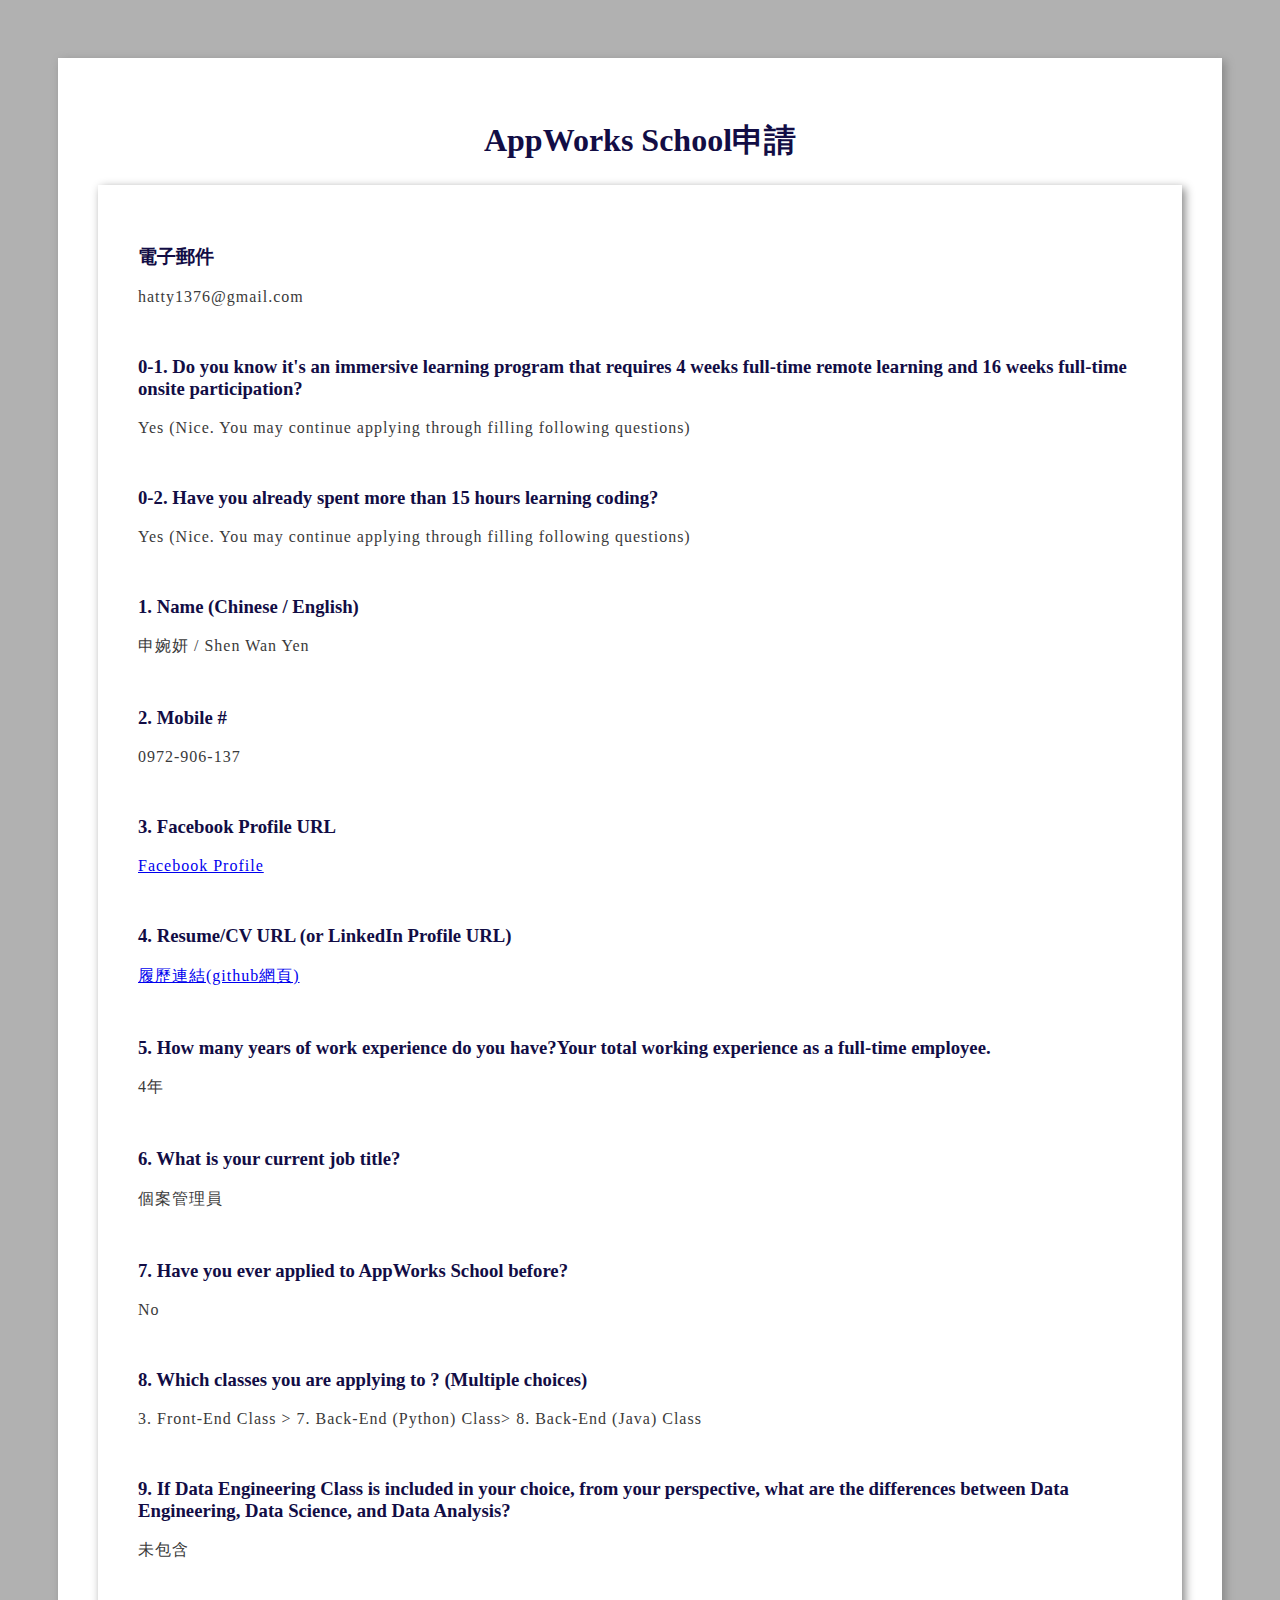
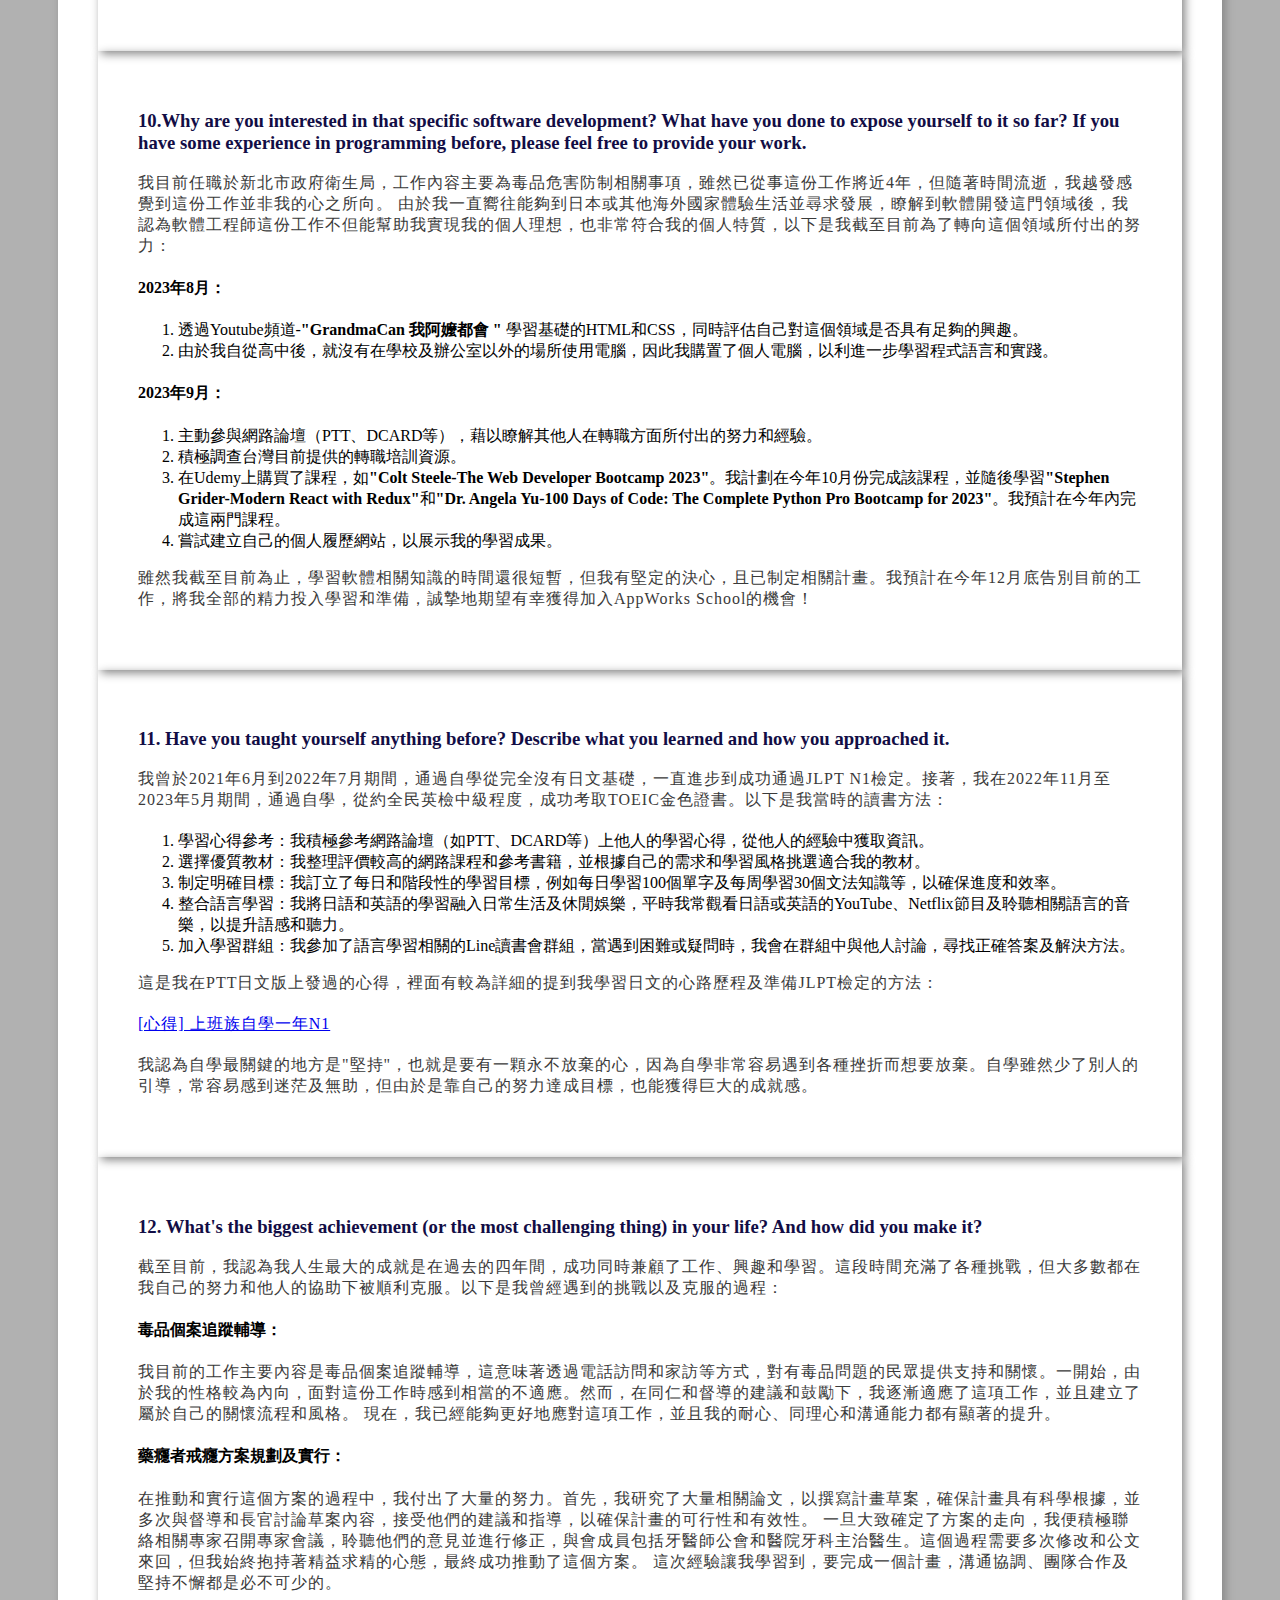
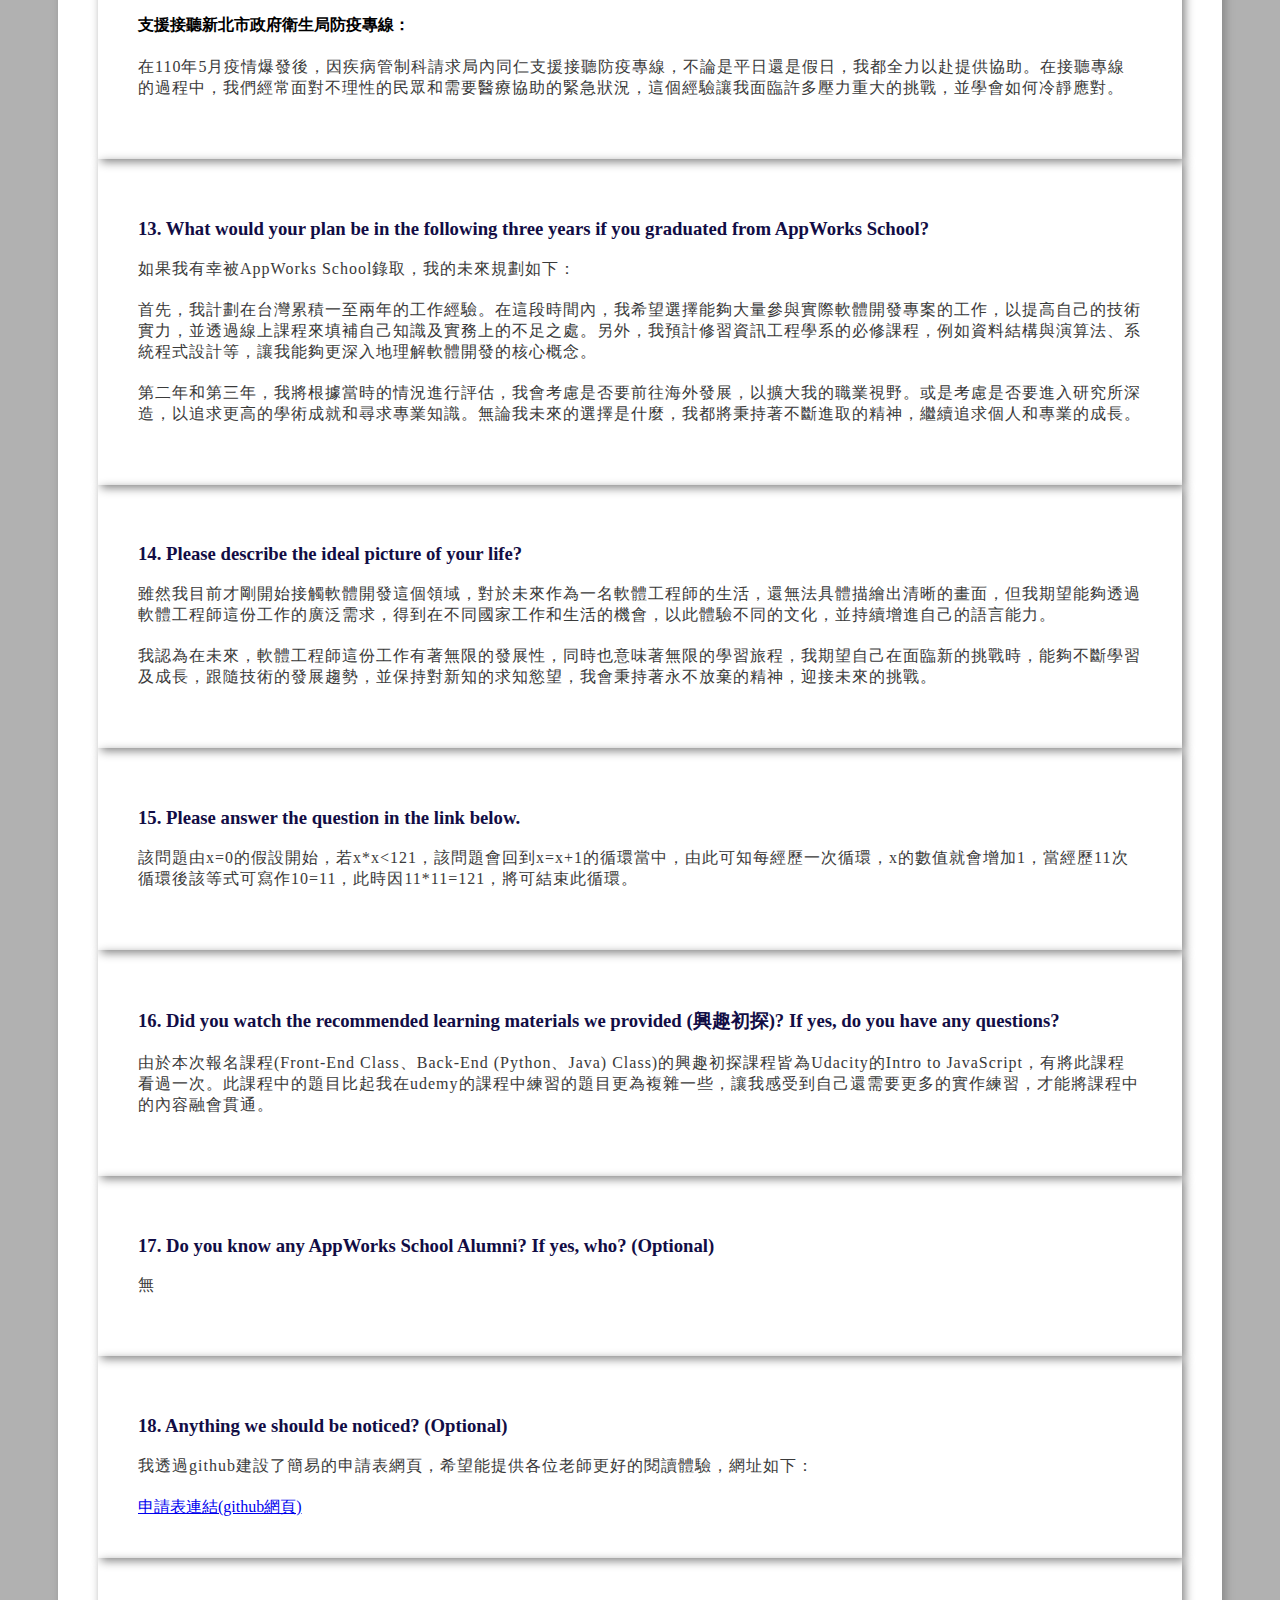
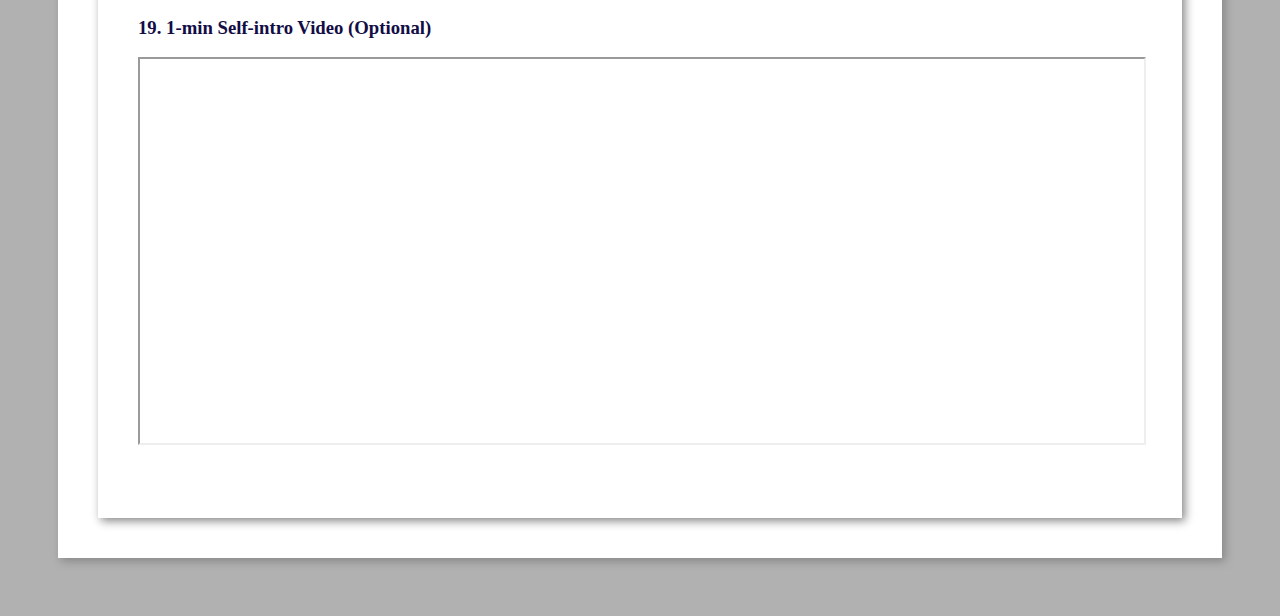
<file: index.html>
<!DOCTYPE html>
<html lang="en">

<head>
    <meta charset="UTF-8">
    <meta name="viewport" content="width=device-width, initial-scale=1.0">
    <title>Shen's AppWorks School application</title>
    <link rel="stylesheet" href="application.css">
</head>

<body>
    <div class="container">
        <h1>AppWorks School申請</h1>
        <div class="simple">
            <h3>電子郵件</h3>
            <p>hatty1376@gmail.com</p>
            <h3>0-1. Do you know it's an immersive learning program that requires 4 weeks full-time remote learning and
                16
                weeks full-time onsite participation?</h3>
            <p>Yes (Nice. You may continue applying through filling following questions)</p>
            <h3>0-2. Have you already spent more than 15 hours learning coding?</h3>
            <p>Yes (Nice. You may continue applying through filling following questions)</p>
            <h3>1. Name (Chinese / English) </h3>
            <p>申婉妍 / Shen Wan Yen</p>
            <h3>2. Mobile # </h3>
            <p>0972-906-137</p>
            <h3>3. Facebook Profile URL</h3>
            <p><a href="https://www.facebook.com/profile.php?id=100000248520292" target="_blank">Facebook Profile</a>
            </p>
            <h3>4. Resume/CV URL (or LinkedIn Profile URL)</h3>
            <p><a href="https://shen-w-w.github.io/" target="_blank">履歷連結(github網頁)</a></p>
            <h3>5. How many years of work experience do you have?Your total working experience as a full-time employee.
            </h3>
            <p>4年</p>
            <h3>6. What is your current job title?</h3>
            <p>個案管理員</p>
            <h3>7. Have you ever applied to AppWorks School before? </h3>
            <p>No</p>
            <h3>8. Which classes you are applying to ? (Multiple choices)</h3>
            <p> 3. Front-End Class > 7. Back-End (Python) Class> 8. Back-End (Java) Class</p>
            <h3>9. If Data Engineering Class is included in your choice, from your perspective, what are the differences
                between Data Engineering, Data Science, and Data Analysis?</h3>
            <p>未包含</p>
        </div>

        <div class="interest">
            <h3>10.Why are you interested in that specific software development? What have you done to expose yourself
                to it
                so far?
                If you have some experience in programming before, please feel free to provide your work.</h3>
            <p>
                我目前任職於新北市政府衛生局，工作內容主要為毒品危害防制相關事項，雖然已從事這份工作將近4年，但隨著時間流逝，我越發感覺到這份工作並非我的心之所向。
                由於我一直嚮往能夠到日本或其他海外國家體驗生活並尋求發展，瞭解到軟體開發這門領域後，我認為軟體工程師這份工作不但能幫助我實現我的個人理想，也非常符合我的個人特質，以下是我截至目前為了轉向這個領域所付出的努力：
            </p>

            <h4>2023年8月：</h4>
            <ol>
                <li>透過Youtube頻道-<strong>"GrandmaCan 我阿嬤都會 " </strong>學習基礎的HTML和CSS，同時評估自己對這個領域是否具有足夠的興趣。</li>
                <li>由於我自從高中後，就沒有在學校及辦公室以外的場所使用電腦，因此我購置了個人電腦，以利進一步學習程式語言和實踐。</li>
            </ol>

            <h4>2023年9月：</h4>
            <ol>
                <li>主動參與網路論壇（PTT、DCARD等），藉以瞭解其他人在轉職方面所付出的努力和經驗。</li>
                <li>積極調查台灣目前提供的轉職培訓資源。</li>
                <li>在Udemy上購買了課程，如<strong>"Colt Steele-The Web Developer Bootcamp
                        2023"</strong>。我計劃在今年10月份完成該課程，並隨後學習<strong>"Stephen
                        Grider-Modern
                        React with Redux"</strong>和<strong>"Dr. Angela Yu-100 Days of Code: The Complete Python Pro
                        Bootcamp for
                        2023"</strong>。我預計在今年內完成這兩門課程。</li>
                <li>嘗試建立自己的個人履歷網站，以展示我的學習成果。</li>
            </ol>

            <p>
                雖然我截至目前為止，學習軟體相關知識的時間還很短暫，但我有堅定的決心，且已制定相關計畫。我預計在今年12月底告別目前的工作，將我全部的精力投入學習和準備，誠摯地期望有幸獲得加入AppWorks
                School的機會！
            </p>
        </div>

        <div class="selfStudy">
            <h3>11. Have you taught yourself anything before? Describe what you learned and how you approached it.</h3>
            <p>
                我曾於2021年6月到2022年7月期間，通過自學從完全沒有日文基礎，一直進步到成功通過JLPT
                N1檢定。接著，我在2022年11月至2023年5月期間，通過自學，從約全民英檢中級程度，成功考取TOEIC金色證書。以下是我當時的讀書方法：
            </p>
            <ol>
                <li>學習心得參考：我積極參考網路論壇（如PTT、DCARD等）上他人的學習心得，從他人的經驗中獲取資訊。</li>
                <li>選擇優質教材：我整理評價較高的網路課程和參考書籍，並根據自己的需求和學習風格挑選適合我的教材。</li>
                <li>制定明確目標：我訂立了每日和階段性的學習目標，例如每日學習100個單字及每周學習30個文法知識等，以確保進度和效率。</li>
                <li>整合語言學習：我將日語和英語的學習融入日常生活及休閒娛樂，平時我常觀看日語或英語的YouTube、Netflix節目及聆聽相關語言的音樂，以提升語感和聽力。</li>
                <li>加入學習群組：我參加了語言學習相關的Line讀書會群組，當遇到困難或疑問時，我會在群組中與他人討論，尋找正確答案及解決方法。</li>
            </ol>
            <p>
                這是我在PTT日文版上發過的心得，裡面有較為詳細的提到我學習日文的心路歷程及準備JLPT檢定的方法：
            </p>
            <p><a href="https://www.ptt.cc/bbs/NIHONGO/M.1675685616.A.386.html">[心得] 上班族自學一年N1</a></p>
            <p>
                我認為自學最關鍵的地方是"堅持"，也就是要有一顆永不放棄的心，因為自學非常容易遇到各種挫折而想要放棄。自學雖然少了別人的引導，常容易感到迷茫及無助，但由於是靠自己的努力達成目標，也能獲得巨大的成就感。
            </p>
        </div>

        <div class="achievement">
            <h3>12. What's the biggest achievement (or the most challenging thing) in your life? And how did you make
                it?
            </h3>
            <p>
                截至目前，我認為我人生最大的成就是在過去的四年間，成功同時兼顧了工作、興趣和學習。這段時間充滿了各種挑戰，但大多數都在我自己的努力和他人的協助下被順利克服。以下是我曾經遇到的挑戰以及克服的過程：
            </p>
            <h4>毒品個案追蹤輔導：</h4>
            <p>
                我目前的工作主要內容是毒品個案追蹤輔導，這意味著透過電話訪問和家訪等方式，對有毒品問題的民眾提供支持和關懷。一開始，由於我的性格較為內向，面對這份工作時感到相當的不適應。然而，在同仁和督導的建議和鼓勵下，我逐漸適應了這項工作，並且建立了屬於自己的關懷流程和風格。
                現在，我已經能夠更好地應對這項工作，並且我的耐心、同理心和溝通能力都有顯著的提升。
            </p>
            <h4>藥癮者戒癮方案規劃及實行：</h4>
            <p>
                在推動和實行這個方案的過程中，我付出了大量的努力。首先，我研究了大量相關論文，以撰寫計畫草案，確保計畫具有科學根據，並多次與督導和長官討論草案內容，接受他們的建議和指導，以確保計畫的可行性和有效性。
                一旦大致確定了方案的走向，我便積極聯絡相關專家召開專家會議，聆聽他們的意見並進行修正，與會成員包括牙醫師公會和醫院牙科主治醫生。這個過程需要多次修改和公文來回，但我始終抱持著精益求精的心態，最終成功推動了這個方案。
                這次經驗讓我學習到，要完成一個計畫，溝通協調、團隊合作及堅持不懈都是必不可少的。
            </p>
            <h4>支援接聽新北市政府衛生局防疫專線：</h4>
            <p>
                在110年5月疫情爆發後，因疾病管制科請求局內同仁支援接聽防疫專線，不論是平日還是假日，我都全力以赴提供協助。在接聽專線的過程中，我們經常面對不理性的民眾和需要醫療協助的緊急狀況，這個經驗讓我面臨許多壓力重大的挑戰，並學會如何冷靜應對。
            </p>
        </div>

        <div class="future">
            <h3>13. What would your plan be in the following three years if you graduated from AppWorks School?</h3>
            <p>
                如果我有幸被AppWorks School錄取，我的未來規劃如下：
            </p>
            <p>
                首先，我計劃在台灣累積一至兩年的工作經驗。在這段時間內，我希望選擇能夠大量參與實際軟體開發專案的工作，以提高自己的技術實力，並透過線上課程來填補自己知識及實務上的不足之處。另外，我預計修習資訊工程學系的必修課程，例如資料結構與演算法、系統程式設計等，讓我能夠更深入地理解軟體開發的核心概念。
            </p>
            <p>
                第二年和第三年，我將根據當時的情況進行評估，我會考慮是否要前往海外發展，以擴大我的職業視野。或是考慮是否要進入研究所深造，以追求更高的學術成就和尋求專業知識。無論我未來的選擇是什麼，我都將秉持著不斷進取的精神，繼續追求個人和專業的成長。
            </p>
        </div>

        <div class="ideal">
            <h3>14. Please describe the ideal picture of your life?</h3>
            <p>
                雖然我目前才剛開始接觸軟體開發這個領域，對於未來作為一名軟體工程師的生活，還無法具體描繪出清晰的畫面，但我期望能夠透過軟體工程師這份工作的廣泛需求，得到在不同國家工作和生活的機會，以此體驗不同的文化，並持續增進自己的語言能力。
            </p>
            <p>
                我認為在未來，軟體工程師這份工作有著無限的發展性，同時也意味著無限的學習旅程，我期望自己在面臨新的挑戰時，能夠不斷學習及成長，跟隨技術的發展趨勢，並保持對新知的求知慾望，我會秉持著永不放棄的精神，迎接未來的挑戰。
            </p>
        </div>

        <div class="question">
            <h3>15. Please answer the question in the link below.</h3>
            <p>
                該問題由x=0的假設開始，若x*x&lt;121，該問題會回到x=x+1的循環當中，由此可知每經歷一次循環，x的數值就會增加1，當經歷11次循環後該等式可寫作10=11，此時因11*11=121，將可結束此循環。
            </p>
        </div>

        <div class="lesson">
            <h3>16. Did you watch the recommended learning materials we provided (興趣初探)? If yes, do you have any
                questions?</h3>
            <p>
                由於本次報名課程(Front-End Class、Back-End (Python、Java) Class)的興趣初探課程皆為Udacity的Intro to
                JavaScript，有將此課程看過一次。此課程中的題目比起我在udemy的課程中練習的題目更為複雜一些，讓我感受到自己還需要更多的實作練習，才能將課程中的內容融會貫通。
            </p>
        </div>

        <div class="alumni">
            <h3>17. Do you know any AppWorks School Alumni? If yes, who? (Optional)</h3>
            <p>無</p>
        </div>

        <div class="notice">
            <h3>18. Anything we should be noticed? (Optional)</h3>
            <p>我透過github建設了簡易的申請表網頁，希望能提供各位老師更好的閱讀體驗，網址如下：</p>
            <a href="https://shen-w-w.github.io/application/">申請表連結(github網頁)</a>
        </div>

        <div class="selfIntro">
            <h3>19. 1-min Self-intro Video (Optional)</h3>
            <iframe src="https://drive.google.com/file/d/18O5rSFRjHkmyzRMJESRgv8pcaEfvMDO9/preview" width="640"
                height="480" allow="autoplay"></iframe>

        </div>
    </div>
</body>

</html>
</file>
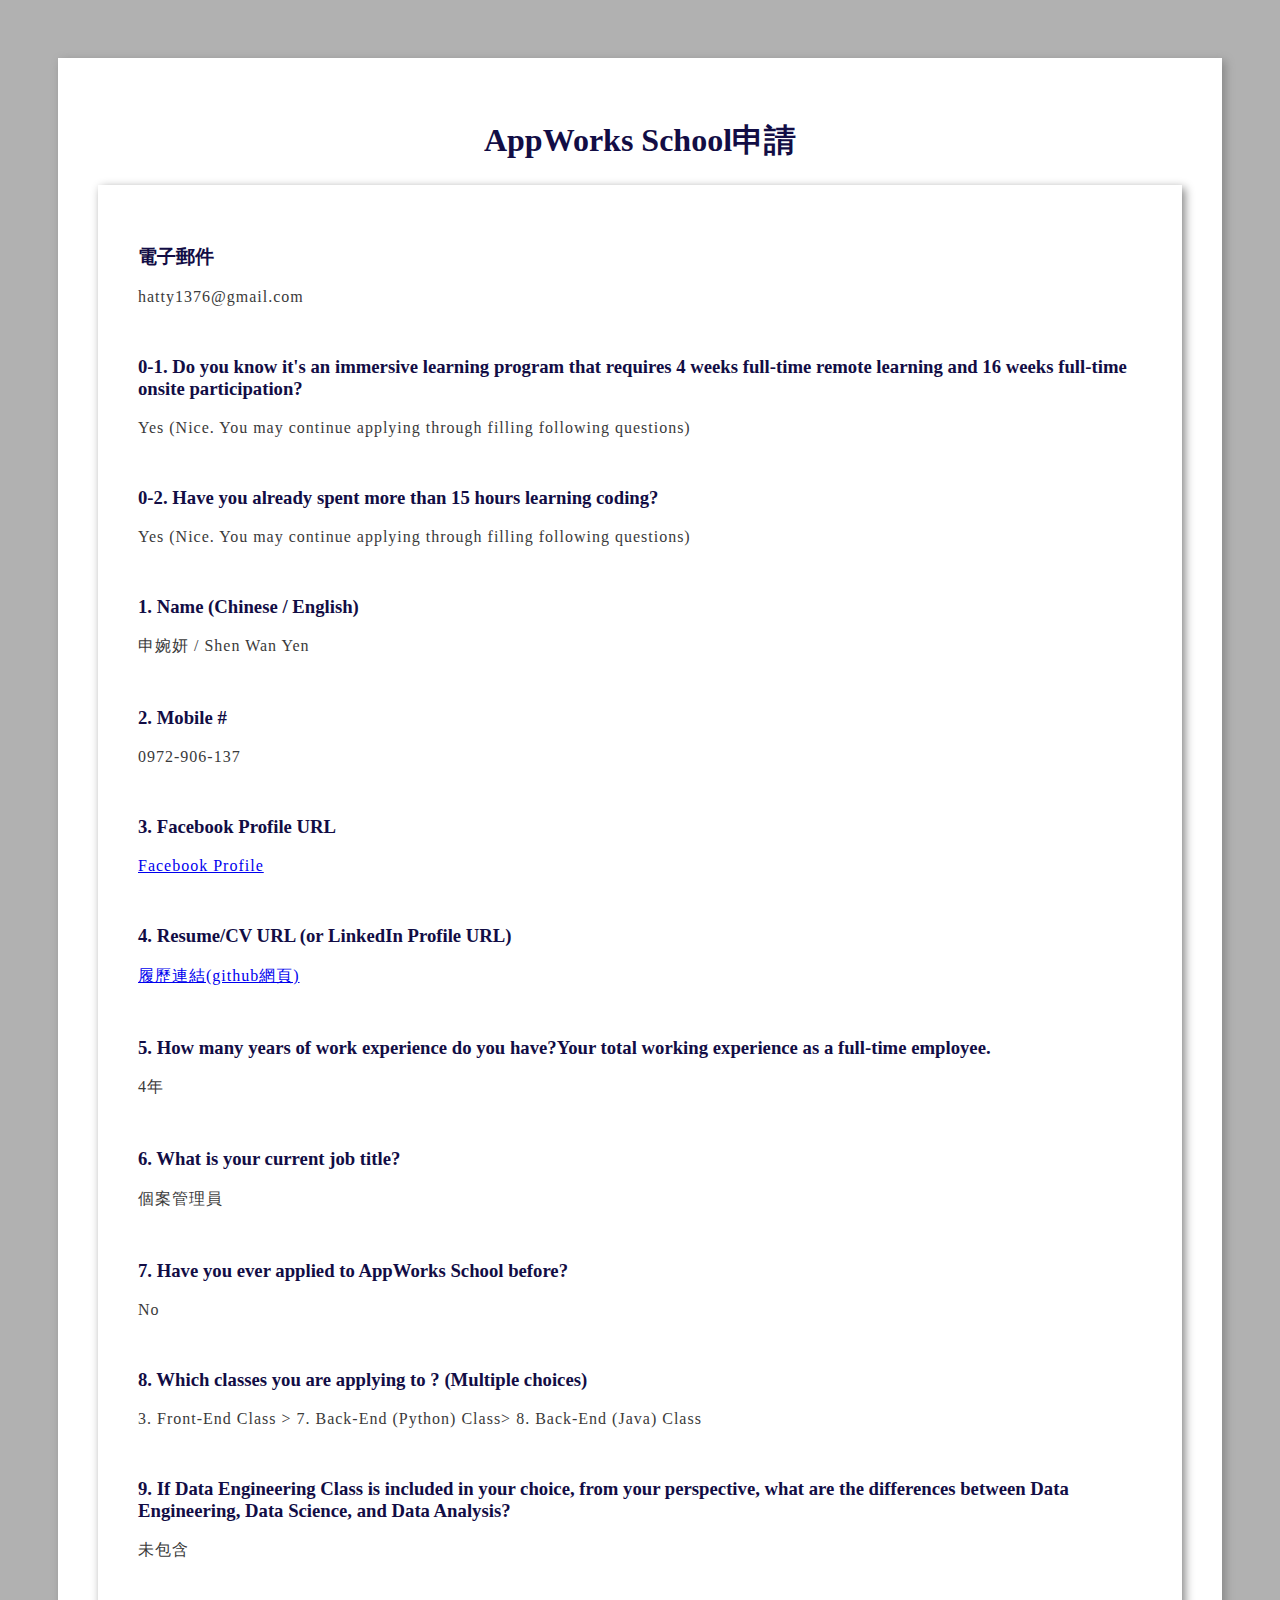
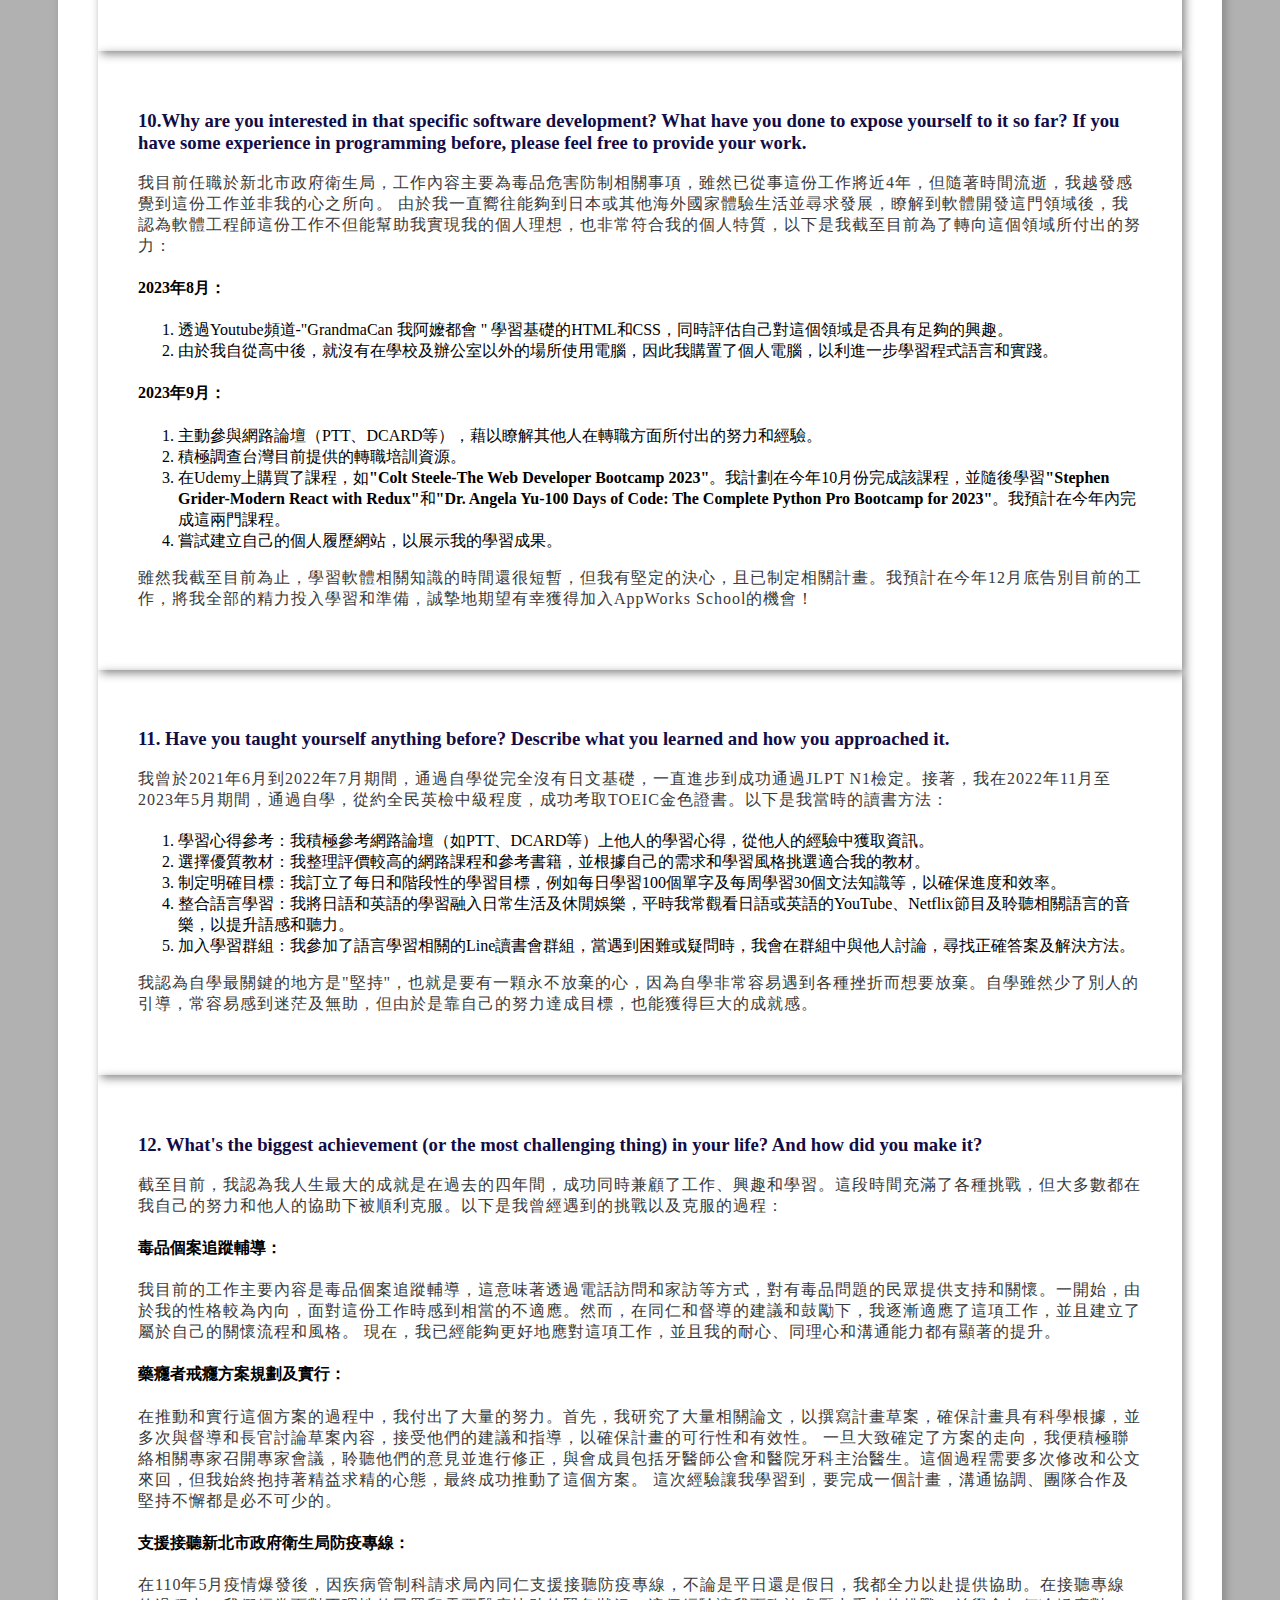
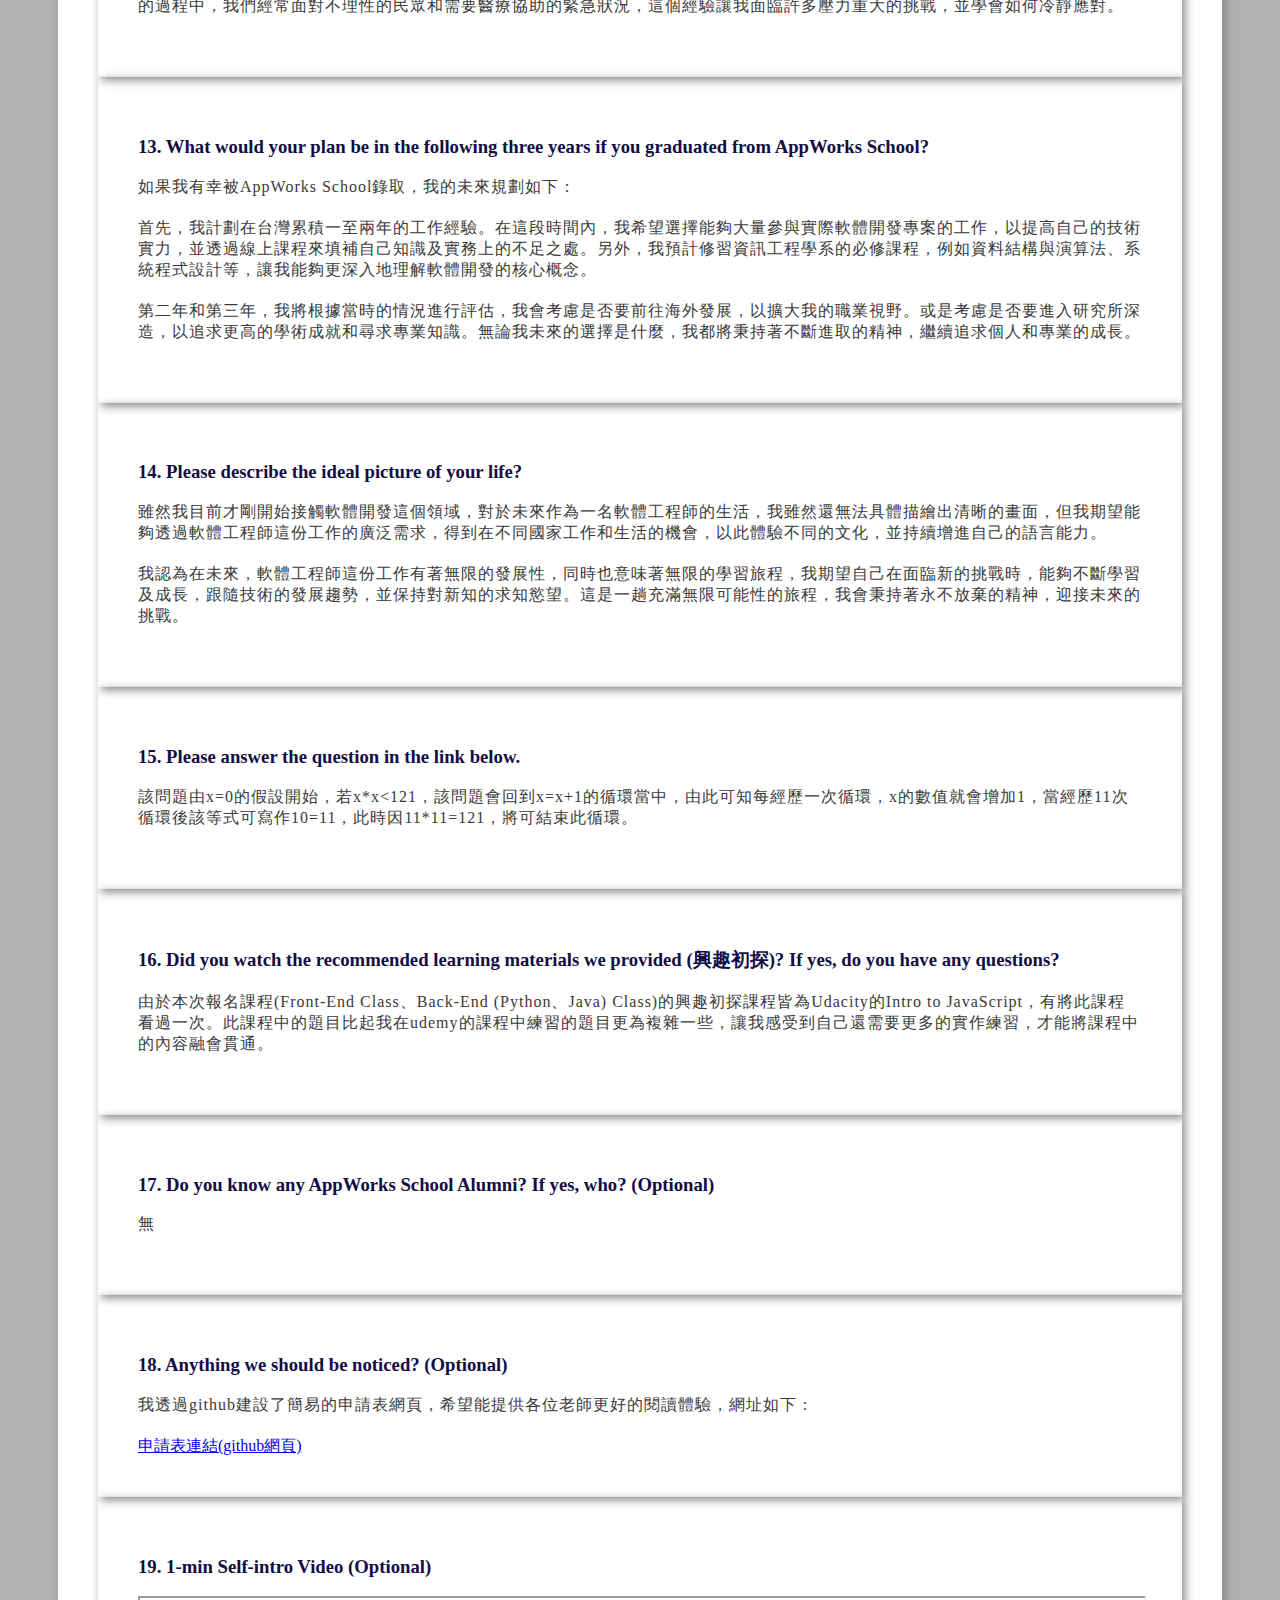
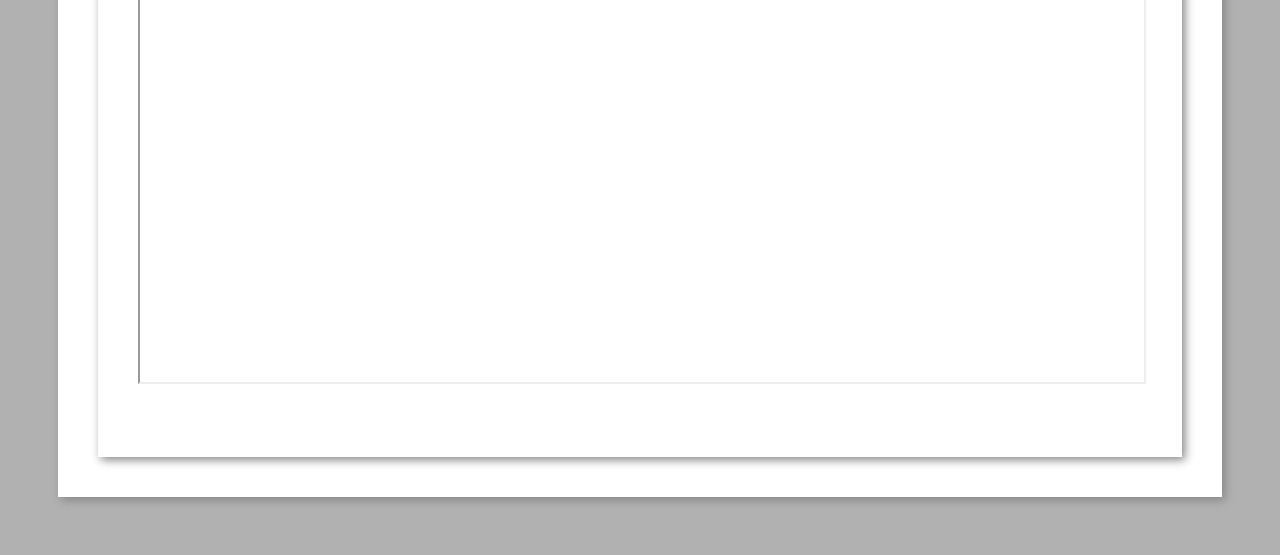
<file: AppWorksschool.html>
<!DOCTYPE html>
<html lang="en">

<head>
    <meta charset="UTF-8">
    <meta name="viewport" content="width=device-width, initial-scale=1.0">
    <title>Shen's AppWorks School application</title>
    <link rel="stylesheet" href="application.css">
</head>

<body>
    <div class="container">
        <h1>AppWorks School申請</h1>
        <div class="simple">
            <h3>電子郵件</h3>
            <p>hatty1376@gmail.com</p>
            <h3>0-1. Do you know it's an immersive learning program that requires 4 weeks full-time remote learning and
                16
                weeks full-time onsite participation?</h3>
            <p>Yes (Nice. You may continue applying through filling following questions)</p>
            <h3>0-2. Have you already spent more than 15 hours learning coding?</h3>
            <p>Yes (Nice. You may continue applying through filling following questions)</p>
            <h3>1. Name (Chinese / English) </h3>
            <p>申婉妍 / Shen Wan Yen</p>
            <h3>2. Mobile # </h3>
            <p>0972-906-137</p>
            <h3>3. Facebook Profile URL</h3>
            <p><a href="https://www.facebook.com/profile.php?id=100000248520292" target="_blank">Facebook Profile</a>
            </p>
            <h3>4. Resume/CV URL (or LinkedIn Profile URL)</h3>
            <p><a href="https://shen-w-w.github.io/" target="_blank">履歷連結(github網頁)</a></p>
            <h3>5. How many years of work experience do you have?Your total working experience as a full-time employee.
            </h3>
            <p>4年</p>
            <h3>6. What is your current job title?</h3>
            <p>個案管理員</p>
            <h3>7. Have you ever applied to AppWorks School before? </h3>
            <p>No</p>
            <h3>8. Which classes you are applying to ? (Multiple choices)</h3>
            <p> 3. Front-End Class > 7. Back-End (Python) Class> 8. Back-End (Java) Class</p>
            <h3>9. If Data Engineering Class is included in your choice, from your perspective, what are the differences
                between Data Engineering, Data Science, and Data Analysis?</h3>
            <p>未包含</p>
        </div>

        <div class="interest">
            <h3>10.Why are you interested in that specific software development? What have you done to expose yourself
                to it
                so far?
                If you have some experience in programming before, please feel free to provide your work.</h3>
            <p>
                我目前任職於新北市政府衛生局，工作內容主要為毒品危害防制相關事項，雖然已從事這份工作將近4年，但隨著時間流逝，我越發感覺到這份工作並非我的心之所向。
                由於我一直嚮往能夠到日本或其他海外國家體驗生活並尋求發展，瞭解到軟體開發這門領域後，我認為軟體工程師這份工作不但能幫助我實現我的個人理想，也非常符合我的個人特質，以下是我截至目前為了轉向這個領域所付出的努力：
            </p>

            <h4>2023年8月：</h4>
            <ol>
                <li>透過Youtube頻道-"GrandmaCan 我阿嬤都會 " 學習基礎的HTML和CSS，同時評估自己對這個領域是否具有足夠的興趣。</li>
                <li>由於我自從高中後，就沒有在學校及辦公室以外的場所使用電腦，因此我購置了個人電腦，以利進一步學習程式語言和實踐。</li>
            </ol>

            <h4>2023年9月：</h4>
            <ol>
                <li>主動參與網路論壇（PTT、DCARD等），藉以瞭解其他人在轉職方面所付出的努力和經驗。</li>
                <li>積極調查台灣目前提供的轉職培訓資源。</li>
                <li>在Udemy上購買了課程，如<strong>"Colt Steele-The Web Developer Bootcamp
                        2023"</strong>。我計劃在今年10月份完成該課程，並隨後學習<strong>"Stephen
                        Grider-Modern
                        React with Redux"</strong>和<strong>"Dr. Angela Yu-100 Days of Code: The Complete Python Pro
                        Bootcamp for
                        2023"</strong>。我預計在今年內完成這兩門課程。</li>
                <li>嘗試建立自己的個人履歷網站，以展示我的學習成果。</li>
            </ol>

            <p>
                雖然我截至目前為止，學習軟體相關知識的時間還很短暫，但我有堅定的決心，且已制定相關計畫。我預計在今年12月底告別目前的工作，將我全部的精力投入學習和準備，誠摯地期望有幸獲得加入AppWorks
                School的機會！
            </p>
        </div>

        <div class="selfStudy">
            <h3>11. Have you taught yourself anything before? Describe what you learned and how you approached it.</h3>
            <p>
                我曾於2021年6月到2022年7月期間，通過自學從完全沒有日文基礎，一直進步到成功通過JLPT
                N1檢定。接著，我在2022年11月至2023年5月期間，通過自學，從約全民英檢中級程度，成功考取TOEIC金色證書。以下是我當時的讀書方法：
            </p>
            <ol>
                <li>學習心得參考：我積極參考網路論壇（如PTT、DCARD等）上他人的學習心得，從他人的經驗中獲取資訊。</li>
                <li>選擇優質教材：我整理評價較高的網路課程和參考書籍，並根據自己的需求和學習風格挑選適合我的教材。</li>
                <li>制定明確目標：我訂立了每日和階段性的學習目標，例如每日學習100個單字及每周學習30個文法知識等，以確保進度和效率。</li>
                <li>整合語言學習：我將日語和英語的學習融入日常生活及休閒娛樂，平時我常觀看日語或英語的YouTube、Netflix節目及聆聽相關語言的音樂，以提升語感和聽力。</li>
                <li>加入學習群組：我參加了語言學習相關的Line讀書會群組，當遇到困難或疑問時，我會在群組中與他人討論，尋找正確答案及解決方法。</li>
            </ol>
            <p>
                我認為自學最關鍵的地方是"堅持"，也就是要有一顆永不放棄的心，因為自學非常容易遇到各種挫折而想要放棄。自學雖然少了別人的引導，常容易感到迷茫及無助，但由於是靠自己的努力達成目標，也能獲得巨大的成就感。
            </p>
        </div>

        <div class="achievement">
            <h3>12. What's the biggest achievement (or the most challenging thing) in your life? And how did you make
                it?
            </h3>
            <p>
                截至目前，我認為我人生最大的成就是在過去的四年間，成功同時兼顧了工作、興趣和學習。這段時間充滿了各種挑戰，但大多數都在我自己的努力和他人的協助下被順利克服。以下是我曾經遇到的挑戰以及克服的過程：
            </p>
            <h4>毒品個案追蹤輔導：</h4>
            <p>
                我目前的工作主要內容是毒品個案追蹤輔導，這意味著透過電話訪問和家訪等方式，對有毒品問題的民眾提供支持和關懷。一開始，由於我的性格較為內向，面對這份工作時感到相當的不適應。然而，在同仁和督導的建議和鼓勵下，我逐漸適應了這項工作，並且建立了屬於自己的關懷流程和風格。
                現在，我已經能夠更好地應對這項工作，並且我的耐心、同理心和溝通能力都有顯著的提升。
            </p>
            <h4>藥癮者戒癮方案規劃及實行：</h4>
            <p>
                在推動和實行這個方案的過程中，我付出了大量的努力。首先，我研究了大量相關論文，以撰寫計畫草案，確保計畫具有科學根據，並多次與督導和長官討論草案內容，接受他們的建議和指導，以確保計畫的可行性和有效性。
                一旦大致確定了方案的走向，我便積極聯絡相關專家召開專家會議，聆聽他們的意見並進行修正，與會成員包括牙醫師公會和醫院牙科主治醫生。這個過程需要多次修改和公文來回，但我始終抱持著精益求精的心態，最終成功推動了這個方案。
                這次經驗讓我學習到，要完成一個計畫，溝通協調、團隊合作及堅持不懈都是必不可少的。
            </p>
            <h4>支援接聽新北市政府衛生局防疫專線：</h4>
            <p>
                在110年5月疫情爆發後，因疾病管制科請求局內同仁支援接聽防疫專線，不論是平日還是假日，我都全力以赴提供協助。在接聽專線的過程中，我們經常面對不理性的民眾和需要醫療協助的緊急狀況，這個經驗讓我面臨許多壓力重大的挑戰，並學會如何冷靜應對。
            </p>
        </div>

        <div class="future">
            <h3>13. What would your plan be in the following three years if you graduated from AppWorks School?</h3>
            <p>
                如果我有幸被AppWorks School錄取，我的未來規劃如下：
            </p>
            <p>
                首先，我計劃在台灣累積一至兩年的工作經驗。在這段時間內，我希望選擇能夠大量參與實際軟體開發專案的工作，以提高自己的技術實力，並透過線上課程來填補自己知識及實務上的不足之處。另外，我預計修習資訊工程學系的必修課程，例如資料結構與演算法、系統程式設計等，讓我能夠更深入地理解軟體開發的核心概念。
            </p>
            <p>
                第二年和第三年，我將根據當時的情況進行評估，我會考慮是否要前往海外發展，以擴大我的職業視野。或是考慮是否要進入研究所深造，以追求更高的學術成就和尋求專業知識。無論我未來的選擇是什麼，我都將秉持著不斷進取的精神，繼續追求個人和專業的成長。
            </p>
        </div>

        <div class="ideal">
            <h3>14. Please describe the ideal picture of your life?</h3>
            <p>
                雖然我目前才剛開始接觸軟體開發這個領域，對於未來作為一名軟體工程師的生活，我雖然還無法具體描繪出清晰的畫面，但我期望能夠透過軟體工程師這份工作的廣泛需求，得到在不同國家工作和生活的機會，以此體驗不同的文化，並持續增進自己的語言能力。
            </p>
            <p>
                我認為在未來，軟體工程師這份工作有著無限的發展性，同時也意味著無限的學習旅程，我期望自己在面臨新的挑戰時，能夠不斷學習及成長，跟隨技術的發展趨勢，並保持對新知的求知慾望。這是一趟充滿無限可能性的旅程，我會秉持著永不放棄的精神，迎接未來的挑戰。
            </p>
        </div>

        <div class="question">
            <h3>15. Please answer the question in the link below.</h3>
            <p>
                該問題由x=0的假設開始，若x*x&lt;121，該問題會回到x=x+1的循環當中，由此可知每經歷一次循環，x的數值就會增加1，當經歷11次循環後該等式可寫作10=11，此時因11*11=121，將可結束此循環。
            </p>
        </div>

        <div class="lesson">
            <h3>16. Did you watch the recommended learning materials we provided (興趣初探)? If yes, do you have any
                questions?</h3>
            <p>
                由於本次報名課程(Front-End Class、Back-End (Python、Java) Class)的興趣初探課程皆為Udacity的Intro to
                JavaScript，有將此課程看過一次。此課程中的題目比起我在udemy的課程中練習的題目更為複雜一些，讓我感受到自己還需要更多的實作練習，才能將課程中的內容融會貫通。
            </p>
        </div>

        <div class="alumni">
            <h3>17. Do you know any AppWorks School Alumni? If yes, who? (Optional)</h3>
            <p>無</p>
        </div>

        <div class="notice">
            <h3>18. Anything we should be noticed? (Optional)</h3>
            <p>我透過github建設了簡易的申請表網頁，希望能提供各位老師更好的閱讀體驗，網址如下：</p>
            <a href="https://shen-w-w.github.io/application/">申請表連結(github網頁)</a>
        </div>

        <div class="selfIntro">
            <h3>19. 1-min Self-intro Video (Optional)</h3>
            <iframe src="https://drive.google.com/file/d/18O5rSFRjHkmyzRMJESRgv8pcaEfvMDO9/preview" width="640"
                height="480" allow="autoplay"></iframe>

        </div>
    </div>
</body>

</html>
</file>
<file: application.css>
body {
  font-family: 'Noto Serif TC', serif;
  background-color: rgb(177, 177, 177);
  display: flex;
  justify-content: center;
  align-items: center;
  min-height: 100vh;
}

.container {
  position: relative;
  width: 100%;
  max-width: 1300px;
  min-height: 100px;
  margin: 50px;
  background-color: #fff;
  display: grid;
  grid: repeat(auto-fill, minmax(200px, 1fr));
}

.container p {
  color: #3a3a3a;
  font-weight: 500;
  letter-spacing: 1px;
  margin-bottom: 20px;
}

.container .simple p {
  margin-bottom: 50px;
}

.container .simple a {
  margin-bottom: 50px;
}


h1 {
  color: rgb(18, 13, 69);
  text-align: center;
}

h3 {
  color: rgb(18, 13, 69);
  text-align: left;
}

div {
  position: relative;
  padding: 40px;
  box-shadow: 3px 3px 9px rgb(133, 133, 133);
}

.selfIntro {
  height: 480px;
}

.selfIntro iframe {
  height: 80%;
  width: 100%;
}
</file>
